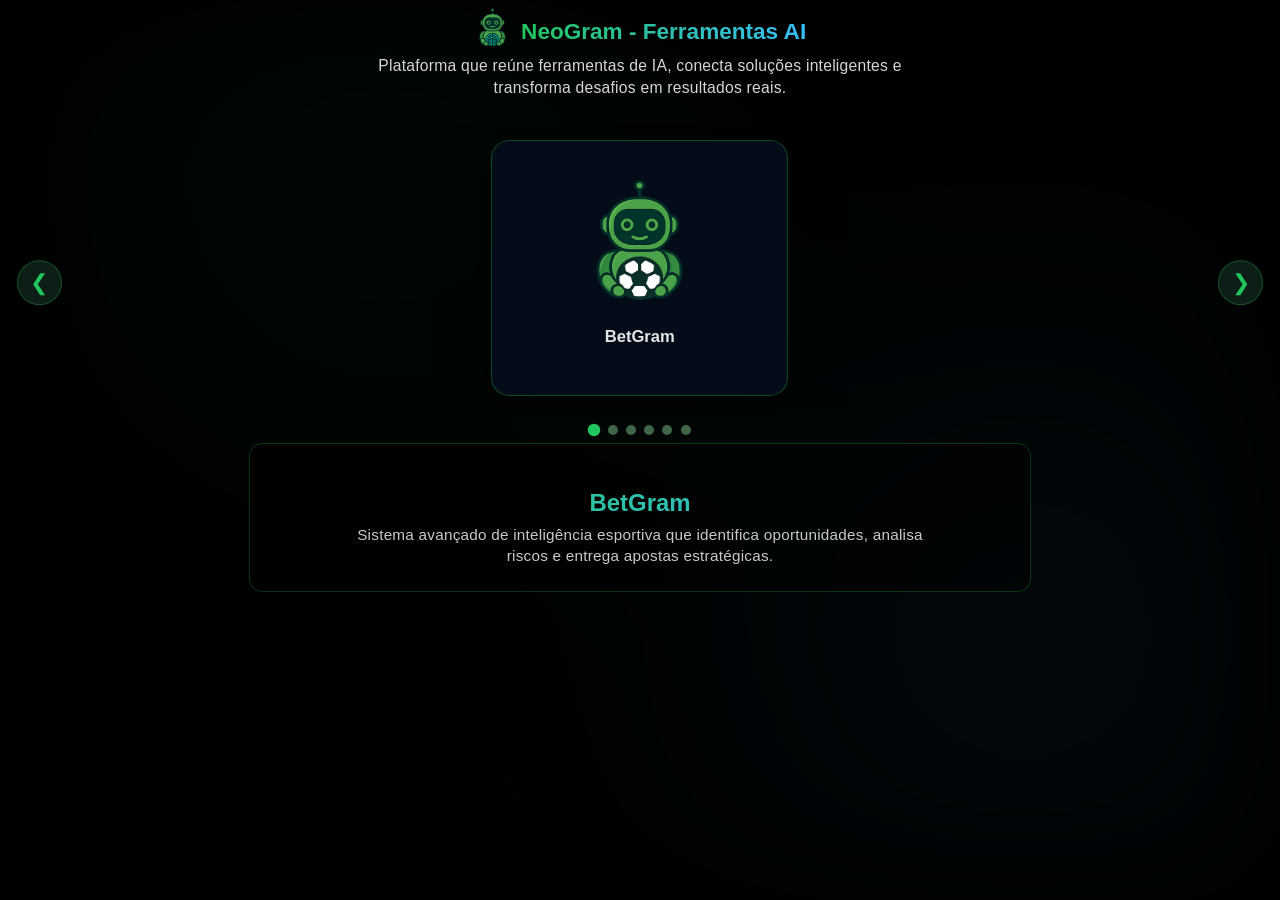
<file: index.html>
<!DOCTYPE html>
<html lang="pt-BR">
<head>
  <meta charset="UTF-8">
  <meta name="viewport" content="width=device-width, initial-scale=0.8">
  <link rel="stylesheet" href="style.css">
 <link rel="icon" type="image/x-icon" href="/favicon.ico">
  <title>NeoGram - Plataforma de Ferramentas IA e soluções inteligentes.</title>

  <meta name="description" content="NeoGram é uma plataforma que reúne ferramentas de IA, conecta soluções inteligentes e transforma desafios em resultados reais com tecnologia moderna.">
  <meta name="keywords" content="NeoGram, plataforma de IA, ferramentas de IA, inteligência artificial, soluções inteligentes, tecnologia, automação, inovação, BetGram, BusinessGram, InvestGram, CryptoGram, TalkGram, plataforma inteligente, IA avançada">

  <meta name="robots" content="index, follow">
  <meta name="author" content="NeoGram">
  <meta name="theme-color" content="#22c55e">

  <!-- OPEN GRAPH -->
  <meta property="og:title" content="NeoGram — Plataforma que reúne ferramentas de IA e soluções inteligentes">
  <meta property="og:description" content="Plataforma que reúne ferramentas de IA, conecta soluções inteligentes e transforma desafios em resultados reais.">
  <meta property="og:image" content="https://SEU-SITE.com/images/neogram-og.jpg">
  <meta property="og:url" content="https://SEU-SITE.com">
  <meta property="og:type" content="website">

  <!-- TWITTER -->
  <meta name="twitter:card" content="summary_large_image">
  <meta name="twitter:title" content="NeoGram — Plataforma que reúne ferramentas de IA e soluções inteligentes">
  <meta name="twitter:description" content="Ferramentas avançadas de inteligência artificial reunidas em um único lugar para gerar resultados reais.">
  <meta name="twitter:image" content="https://SEU-SITE.com/images/neogram-og.jpg">
</head>

<body>

  <!-- FUNDO ANIMADO -->
  <div class="bg-animation"></div>

  <!-- CABEÇALHO -->
  <header class="header">
    <div class="header-content">
      <img src="images/icon.png" class="logo-header" alt="NeoGram">

      <div>
        <h1 class="title">NeoGram - Ferramentas AI</h1>
      </div>
    </div>
    
    <p>Plataforma que reúne ferramentas de IA, conecta soluções inteligentes e transforma desafios em resultados reais.</p>
  </header>

  <!-- ÁREA DO SLIDER -->
  <div class="slider-wrapper">

    <!-- SETA ESQUERDA -->
    <button class="arrow left" onclick="prevSlide()">
      &#10094;
    </button>

    <!-- CARROSSEL -->
    <div id="carousel" class="carousel">

  <!-- BETGRAM -->
  <div class="slide">
    <a href="https://betgram.com.br" target="_blank" class="card-link">
      <div class="card">
        <img src="images/betgram-logo.png" alt="BetGram">
        <h3>BetGram</h3>
      </div>
    </a>
  </div>

  <!-- BUSINESSGRAM -->
  <div class="slide">
    <a href="#" class="card-link">
      <div class="card">
        <img src="images/businessgram-logo.png" alt="BusinessGram">
        <h3>BusinessGram</h3>
      </div>
    </a>
  </div>

  <!-- CRYPTOGRAM -->
  <div class="slide">
    <a href="#" class="card-link">
      <div class="card">
        <img src="images/cryptogram-logo.png" alt="CryptoGram">
        <h3>CryptoGram</h3>
      </div>
    </a>
  </div>

  <!-- CUPOGRAM -->
  <div class="slide">
    <a href="#" class="card-link">
      <div class="card">
        <img src="images/cupomgram-logo.png" alt="CupomGram">
        <h3>CupomGram</h3>
      </div>
    </a>
  </div>

  <!-- INVESTGRAM -->
  <div class="slide">
    <a href="#" class="card-link">
      <div class="card">
        <img src="images/investgram-logo.png" alt="InvestGram">
        <h3>InvestGram</h3>
      </div>
    </a>
  </div>

  <!-- TALKGRAM -->
  <div class="slide">
    <a href="https://talkgram.com.br" target="_blank" class="card-link">
      <div class="card">
        <img src="images/talkgram-logo.png" alt="TalkGram">
        <h3>TalkGram</h3>
      </div>
    </a>
  </div>

    </div> <!-- FECHA CAROUSEL -->

    <!-- SETA DIREITA -->
    <button class="arrow right" onclick="nextSlide()">
      &#10095;
    </button>

  </div> <!-- FECHA SLIDER-WRAPPER -->

  <!-- INDICADORES -->
  <div class="indicators">
    <span class="dot active"></span>
    <span class="dot"></span>
    <span class="dot"></span>
    <span class="dot"></span>
    <span class="dot"></span>
    <span class="dot"></span>
  </div>

  <!-- DESCRIÇÃO DINÂMICA -->
  <div id="product-description" class="product-description">
    <h2>BetGram</h2>
    <p>
      Plataforma avançada de análise esportiva com IA, ajudando você a encontrar apostas de valor real.
    </p>
  </div>

  <!-- SCRIPT -->
  <script src="script.js"></script>

</body>
</html>
</file>
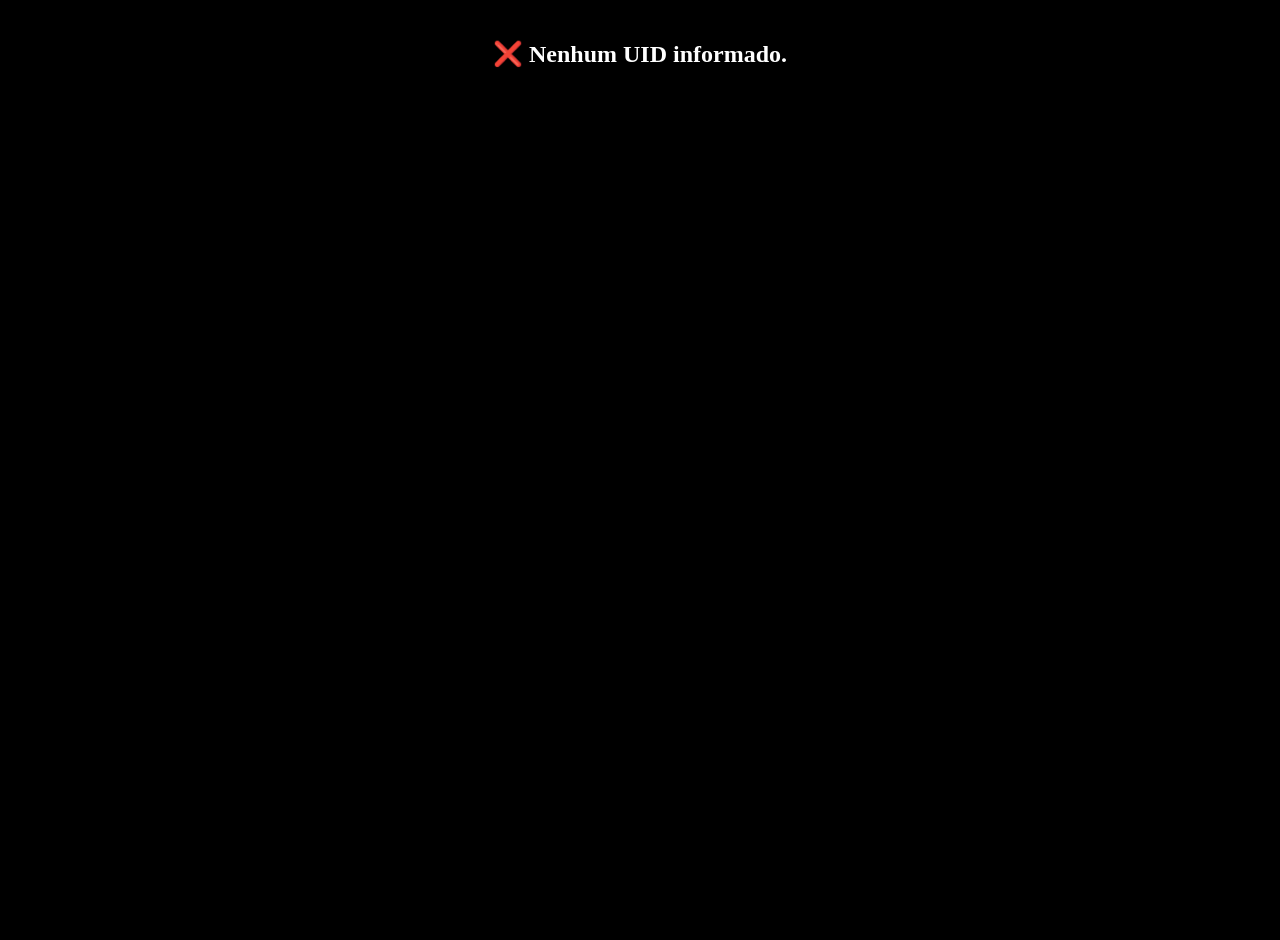
<file: payments/index.html>
<!DOCTYPE html>
<html lang="pt-BR">
  <head>
    <meta charset="UTF-8" />
    <meta
      name="viewport"
      content="width=device-width, initial-scale=1, viewport-fit=cover"
    />
    <title>Pagamento NeoGram</title>

    <style>
      html, body {
        margin: 0;
        padding: 0;
        height: 100%;
        background: #000;
      }

      iframe {
        width: 100vw;
        height: 100dvh; /* melhor no mobile */
        border: none;
        display: block;
      }
    </style>
  </head>

  <body>
    <script>
      function getUid() {
        const params = new URLSearchParams(window.location.search);
        return params.get("uid");
      }

      const uid = getUid();

      if (!uid) {
        document.body.innerHTML =
          "<h2 style='color:white;text-align:center;margin-top:40px'>❌ Nenhum UID informado.</h2>";
      } else {
        document.body.innerHTML = `
          <iframe src="https://betgram.com.br/payments?uid=${encodeURIComponent(uid)}"></iframe>
        `;
      }

      window.addEventListener("message", (event) => {
        // Segurança básica: aceite só do domínio correto
        if (event.origin !== "https://betgram.com.br") return;

        if (event.data === "fechar_pagamento") {
          window.close();
          try {
            window.open("", "_self");
            window.close();
          } catch (e) {}
          window.parent.postMessage("fechamento_falhou", "*");
        }
      });
    </script>
  </body>
</html>
</file>
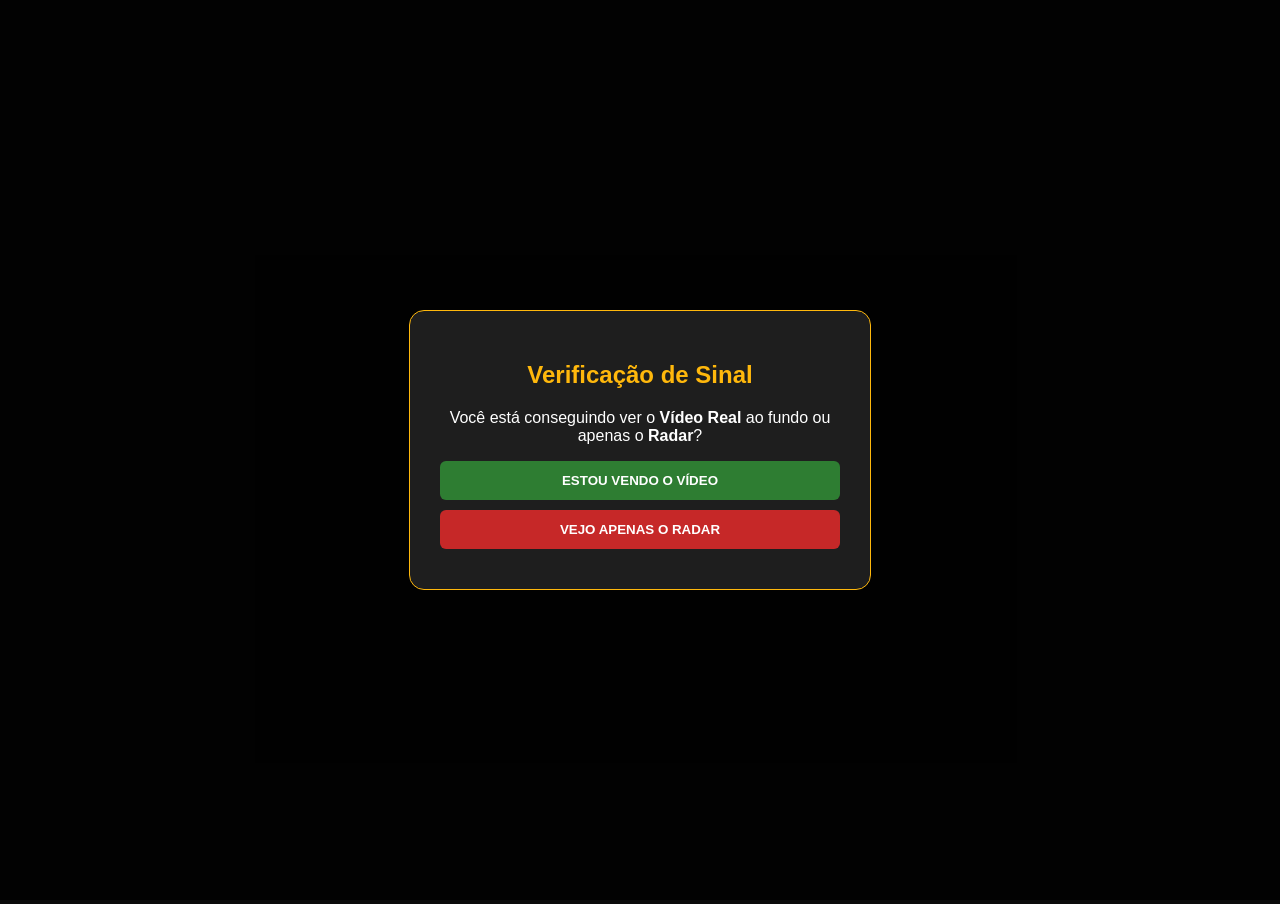
<file: teste.html>
<!DOCTYPE html>
<html lang="pt-br">
<head>
    <meta charset="UTF-8">
    <title>Stream Manager - WebBot Pro</title>
    <style>
        body { font-family: 'Segoe UI', sans-serif; background: #0b0b0b; color: white; margin: 0; overflow: hidden; }
        
        /* Container do Vídeo (Tela Cheia) */
        .video-wrapper { position: absolute; top: 0; left: 0; width: 100%; height: 100%; z-index: 1; }
        iframe { width: 100%; height: 100%; border: none; }

        /* Camada de Interação (Overlay) */
        .overlay { 
            position: fixed; top: 0; left: 0; width: 100%; height: 100%; 
            background: rgba(0,0,0,0.85); z-index: 10; 
            display: flex; justify-content: center; align-items: center; 
        }
        
        .modal { background: #1e1e1e; padding: 30px; border-radius: 15px; width: 400px; text-align: center; border: 1px solid #ffb80c; }
        
        .btn { display: block; width: 100%; padding: 12px; margin: 10px 0; border: none; border-radius: 6px; font-weight: bold; cursor: pointer; text-decoration: none; transition: 0.2s; }
        .btn-yes { background: #2e7d32; color: white; }
        .btn-no { background: #c62828; color: white; }
        .btn-action { background: #ffb80c; color: black; margin-top: 20px; }
        
        .hidden { display: none !important; }
        .step-2 { display: none; }
    </style>
</head>
<body>

    <!-- O Player fica sempre ao fundo -->
    <div class="video-wrapper">
        <iframe id="player-iframe" src="https://videoplayer.betfair.bet.br/GetPlayer.do?eID=35602872"></iframe>
    </div>

    <!-- Camada de Verificação -->
    <div id="overlay" class="overlay">
        
        <!-- Passo 1: Pergunta Inicial -->
        <div id="step-1" class="modal">
            <h2 style="color:#ffb80c">Verificação de Sinal</h2>
            <p>Você está conseguindo ver o <b>Vídeo Real</b> ao fundo ou apenas o <b>Radar</b>?</p>
            <button class="btn btn-yes" onclick="liberarTelaCheia()">ESTOU VENDO O VÍDEO</button>
            <button class="btn btn-no" onclick="mostrarInstrucoes()">VEJO APENAS O RADAR</button>
        </div>

        <!-- Passo 2: Ações para liberar o sinal -->
        <div id="step-2" class="modal" style="display:none;">
            <h2 style="color:#ffb80c">Sinal Bloqueado</h2>
            <p style="font-size:14px; color:#ccc;">Para liberar o vídeo, você precisa ter uma conta ativa com login realizado.</p>
            
            <button class="btn btn-action" onclick="abrirLogin()">1. FAZER LOGIN AGORA</button>
            <a href="https://register.betfair.bet.br/" target="_blank" class="btn" style="background:#444; color:white;">2. CRIAR CONTA GRATUITA</a>
            
            <hr style="border:0; border-top:1px solid #444; margin:20px 0;">
            <button class="btn btn-yes" onclick="recarregarSinal()">JÁ LOGUEI / RECARREGAR</button>
        </div>

    </div>

    <script>
        const eID = "35602872";
        const playerUrl = `https://videoplayer.betfair.bet.br/GetPlayer.do?eID=${eID}`;

        function liberarTelaCheia() {
            // Remove o overlay e deixa o iframe visível
            document.getElementById('overlay').classList.add('hidden');
        }

        function mostrarInstrucoes() {
            document.getElementById('step-1').style.display = 'none';
            document.getElementById('step-2').style.display = 'block';
        }

        function abrirLogin() {
            // Usa o seu link de SSO limpo que você descobriu
            const authUrl = `https://identitysso.betfair.bet.br/view/login?product=bfrb_web&url=${encodeURIComponent(playerUrl)}`;
            window.open(authUrl, "LoginBetfair", "width=600,height=700");
        }

        function recarregarSinal() {
            // Força o refresh do iframe para capturar o novo cookie de sessão
            const frame = document.getElementById('player-iframe');
            frame.src = playerUrl;
            
            // Volta para o passo 1 para o usuário confirmar se agora o vídeo aparece
            document.getElementById('step-2').style.display = 'none';
            document.getElementById('step-1').style.display = 'block';
        }
    </script>
</body>
</html>
</file>
<file: style.css>
/* ==============================
   FUNDO ANIMADO SUAVE
============================== */
.bg-animation {
  position: fixed;
  inset: 0;
  background: radial-gradient(circle at 30% 20%, rgba(34,197,94,0.12) 0%, transparent 45%),
              radial-gradient(circle at 80% 70%, rgba(56,189,248,0.12) 0%, transparent 50%);
  filter: blur(80px);
  opacity: 0.4;
  pointer-events: none;
  z-index: -1;
  animation: bgMove 12s infinite alternate ease-in-out;
}

@keyframes bgMove {
  0% { transform: scale(1.0) translate(0,0); }
  100% { transform: scale(1.15) translate(-40px,20px); }
}


/* ==============================
   TEXTOS PARÁGRAFOS
============================== */
p {
  font-family: "Poppins", sans-serif;
  font-size: 1.18rem;
  font-weight: 300;
  color: #d6d6d6;
  line-height: 1.65rem;
  letter-spacing: 0.3px;
  margin: 0 auto;
  max-width: 720px;
  animation: fadeIn 0.5s ease;
}

@keyframes fadeIn {
  from { opacity: 0; transform: translateY(6px); }
  to   { opacity: 1; transform: translateY(0); }
}


/* ==============================
   BASE
============================== */
body {
  margin: 0;
  font-family: "Inter", Arial, sans-serif;
  color: #e5e5e5;
  text-align: center;
  background: #000;
  zoom: 0.83 !important;
}


/* ==============================
   CABEÇALHO
============================== */
.header {
  padding: 10px 20px 20px;
}

.header-content {
  display: flex;
  align-items: center;
  justify-content: center;
  gap: 18px;
}

.logo-header {
  width: 56px;
}

.title {
  font-size: 1.7rem;
  background: linear-gradient(90deg, #22c55e, #38bdf8);
  -webkit-background-clip: text;
  color: transparent;
  margin: 0;
  margin-right: 17px;
}

.subtitle {
  color: #b0b0b0;
  margin-top: 4px;
  text-align: left;
}


/* ==============================
   SLIDER PREMIUM
============================== */
.slider-wrapper {
  position: relative;
  width: 100%;
  max-width: 100%;
  margin: 5px auto 20px;
  padding: 5px 0;
}

.carousel {
  display: flex;
  overflow: hidden;
  scroll-snap-type: x mandatory;
  scroll-behavior: smooth;
  padding: 20px 0;
}

.slide {
  width: 100%;
  flex-shrink: 0;
  scroll-snap-align: center;
  display: flex;
  justify-content: center;
}


/* ==============================
   CARD 3D PREMIUM
============================== */
.card {
  width: 300px;
  background: rgba(5, 13, 30, 0.85);
  border-radius: 22px;
  padding: 38px 28px;
  border: 1px solid rgba(34, 197, 94, 0.3);
  backdrop-filter: blur(10px);
  transform: perspective(600px) rotateY(0deg);
  transition: 0.4s ease;
  box-shadow: 0 25px 60px rgba(0,0,0,0.55);
}

.card:hover {
  transform: perspective(600px) rotateY(8deg) translateY(-12px);
  box-shadow: 0 35px 90px rgba(34,197,94,0.45);
}

.card img {
  width: 160px;
  margin-bottom: 16px;
}

.card h3 {
  margin-top: 6px;
  font-size: 1.25rem;
}

.card-link {
  text-decoration: none !important;
  color: inherit !important;
  display: block;
}


/* ==============================
   SETAS LATERAIS
============================== */
.arrow {
  position: absolute;
  top: 55%;
  transform: translateY(-50%);
  background: rgba(20, 50, 35, 0.6);
  border: 1px solid #22c55e55;
  color: #22c55e;
  width: 55px;
  height: 55px;
  border-radius: 50%;
  font-size: 26px;
  cursor: pointer;
  transition: 0.25s ease;
  z-index: 999;
}

.arrow:hover {
  background: rgba(34, 197, 94, 0.4);
  transform: translateY(-50%) scale(1.08);
}

.left { left: 20px; }
.right { right: 20px; }


/* ==============================
   INDICADORES
============================== */
.indicators {
  margin-top: -10px;
  display: flex;
  justify-content: center;
  gap: 10px;
}

.dot {
  width: 12px;
  height: 12px;
  border-radius: 50%;
  background: #416647;
  transition: 0.3s;
}

.dot.active {
  background: #22c55e;
  transform: scale(1.25);
}


/* ==============================
   DESCRIÇÃO DO PRODUTO
============================== */
.product-description {
  max-width: 900px;
  margin: 10px auto 40px;
  padding: 30px 20px;
  background: rgba(0, 0, 0, 0.35);
  border: 1px solid rgba(34,197,94,0.25);
  border-radius: 16px;
  text-align: center;
  backdrop-filter: blur(6px);
  animation: fadeIn 0.6s ease;
}

.product-description h2 {
  margin-bottom: 10px;
  font-size: 1.8rem;
  background: linear-gradient(90deg, #22c55e, #38bdf8);
  -webkit-background-clip: text;
  color: transparent;
}

.product-description p {
  font-size: 1.15rem;
  color: #c9c9c9;
  line-height: 1.55rem;
}


/* ==============================
   RESPONSIVO
============================== */
@media (max-width: 729px) {
  body {
    zoom: 1 !important;
  }

  .arrow {
    width: 45px;
    height: 45px;
    font-size: 22px;
  }

  .card {
    width: 270px;
    padding: 32px 22px;
  }
}
</file>
